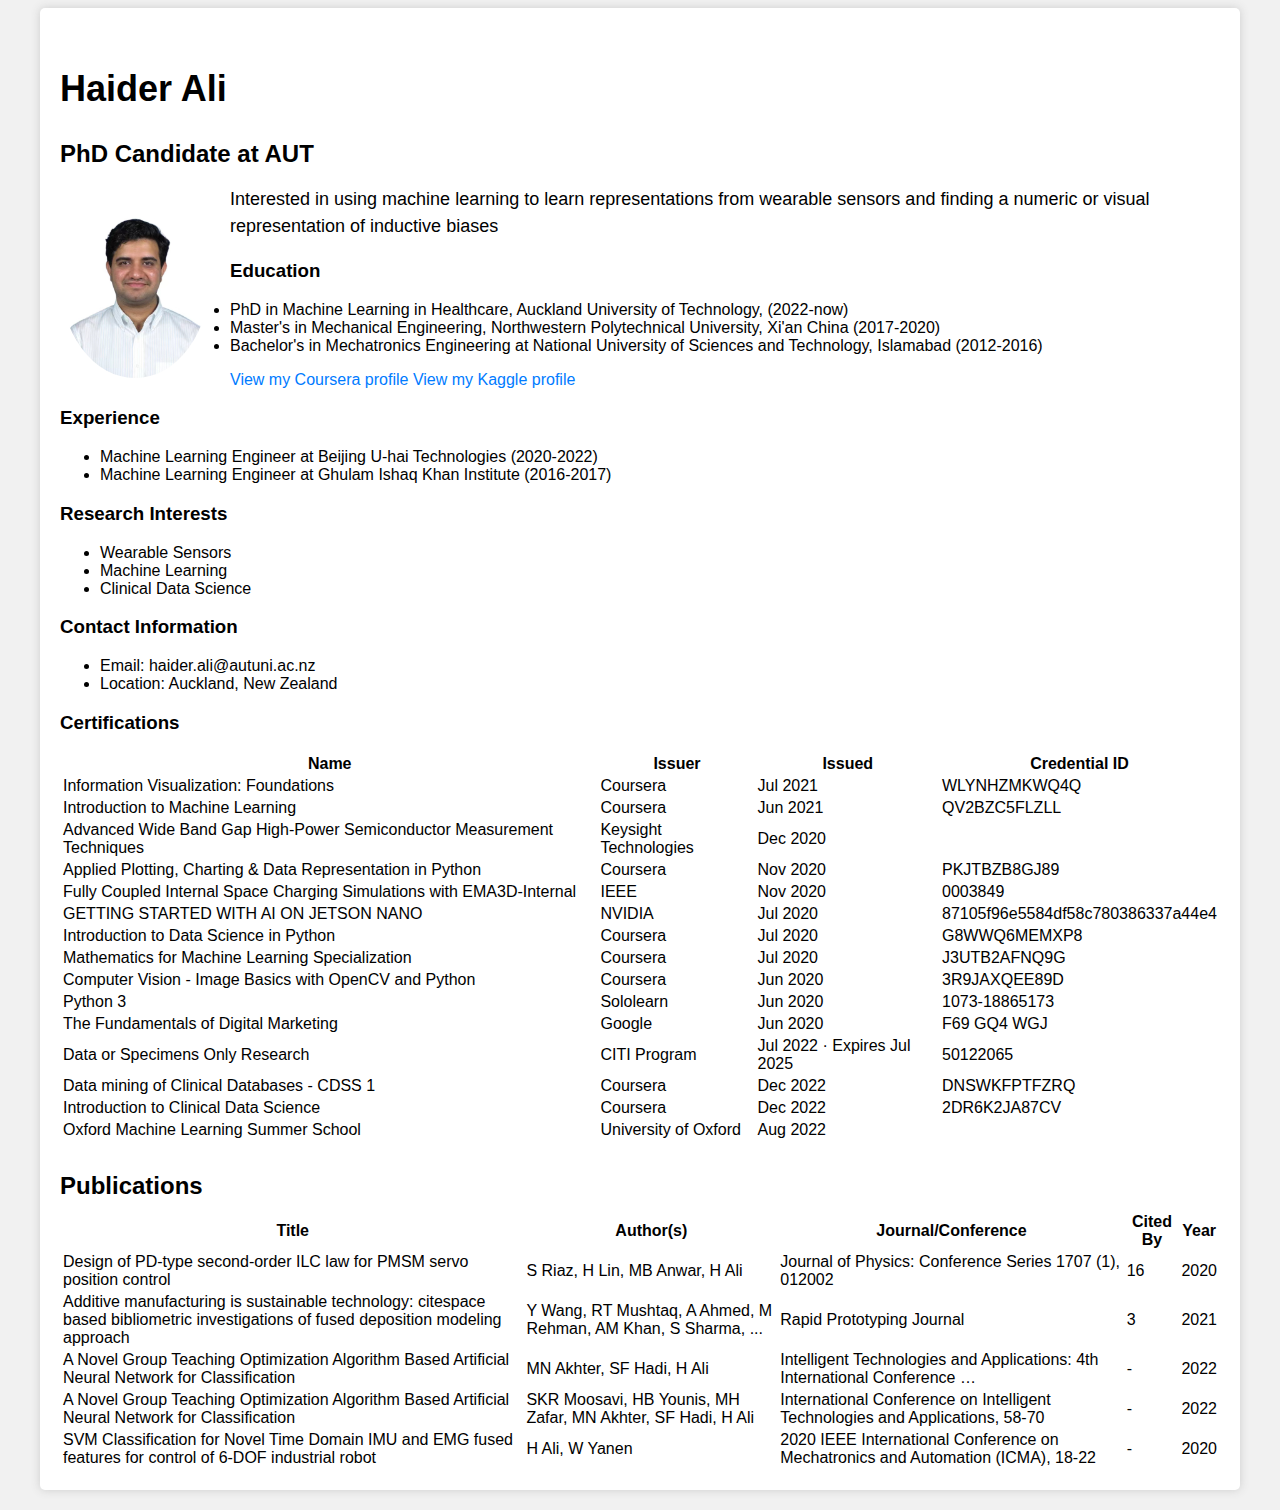
<file: index.html>
<!DOCTYPE html>
<html>
<head>
    <link rel="stylesheet" type="text/css" href="styles.css">
    <title>My Profile</title>
</head>
<body>
<div class="container">
    <div class="card">
        <h1>Haider Ali</h1>
        <h2>PhD Candidate at AUT</h2>
        <img src="profile_picture.jpg" alt="Profile Picture">
        <p>Interested in using machine learning to learn representations from wearable sensors and finding a numeric or visual representation of inductive biases</p>
        <h3>Education</h3>
        <ul>
            <li>PhD in Machine Learning in Healthcare, Auckland University of Technology, (2022-now)</li>
            <li>Master's in Mechanical Engineering,  Northwestern Polytechnical University, Xi'an China (2017-2020)</li>
            <li>Bachelor's in Mechatronics Engineering at National University of Sciences and Technology, Islamabad (2012-2016)</li>
        </ul>
        <a href="https://www.coursera.org/user/bde276300613b6e20849f97191737c1d" target="_blank">View my Coursera profile</a>
        <a href="https://www.kaggle.com/haider12" target="_blank">View my Kaggle profile</a>
        <h3>Experience </h3>
        <ul>
            <li>Machine Learning Engineer at Beijing U-hai Technologies (2020-2022)</li>
            <li>Machine Learning Engineer at Ghulam Ishaq Khan Institute (2016-2017)</li>

        </ul>


        <h3>Research Interests</h3>
        <ul>
            <li>Wearable Sensors</li>
            <li>Machine Learning</li>
            <li>Clinical Data Science</li>
        </ul>
        <h3>Contact Information</h3>
        <ul>
            <li>Email: haider.ali@autuni.ac.nz</li>
            <li>Location: Auckland, New Zealand</li>
        </ul>
        <h3>Certifications</h3>
        <table>
            <tr>
                <th>Name</th>
                <th>Issuer</th>
                <th>Issued</th>
                <th>Credential ID</th>
            </tr>
            <tr>
                <td>Information Visualization: Foundations</td>
                <td>Coursera</td>
                <td>Jul 2021</td>
                <td>WLYNHZMKWQ4Q</td>
            </tr>
            <tr>
                <td>Introduction to Machine Learning</td>
                <td>Coursera</td>
                <td>Jun 2021</td>
                <td>QV2BZC5FLZLL</td>
            </tr>
            <tr>
                <td>Advanced Wide Band Gap High-Power Semiconductor Measurement Techniques</td>
                <td>Keysight Technologies</td>
                <td>Dec 2020</td>
            </tr>
            <tr>
                <td>Applied Plotting, Charting & Data Representation in Python</td>
                <td>Coursera</td>
                <td>Nov 2020</td>
                <td>PKJTBZB8GJ89</td>
            </tr>
            <tr>
                <td>Fully Coupled Internal Space Charging Simulations with EMA3D-Internal</td>
                <td>IEEE</td>
                <td>Nov 2020</td>
                <td>0003849</td>
            </tr>
            <tr>
                <td>GETTING STARTED WITH AI ON JETSON NANO</td>
                <td>NVIDIA</td>
                <td>Jul 2020</td>
                <td>87105f96e5584df58c780386337a44e4</td>
            </tr>
            <tr>
                <td>Introduction to Data Science in Python</td>
                <td>Coursera</td>
                <td>Jul 2020</td>
                <td>G8WWQ6MEMXP8</td>
            </tr>
            <tr>
                <td>Mathematics for Machine Learning Specialization</td>
                <td>Coursera</td>
                <td>Jul 2020</td>
                <td>J3UTB2AFNQ9G</td>
            </tr>
            <tr>
                <td>Computer Vision - Image Basics with OpenCV and Python</td>
                <td>Coursera</td>
                <td>Jun 2020</td>
                <td>3R9JAXQEE89D</td>
            </tr>
            <tr>
                <td>Python 3</td>
                <td>Sololearn</td>
                <td>Jun 2020</td>
                <td>1073-18865173</td>
            </tr>
            <tr>
                <td>The Fundamentals of Digital Marketing</td>
                <td>Google</td>
                <td>Jun 2020</td>
                <td>F69 GQ4 WGJ</td>
            </tr>
            <tr>
                <td>Data or Specimens Only Research</td>
                <td>CITI Program</td>
                <td>Jul 2022 · Expires Jul 2025</td>
                <td>50122065</td>
            </tr>
            <tr>
                <td>Data mining of Clinical Databases - CDSS 1</td>
                <td>Coursera</td>
                <td>Dec 2022</td>
                <td>DNSWKFPTFZRQ</td>
            </tr>
            <tr>
                <td>Introduction to Clinical Data Science</td>
                <td>Coursera</td>
                <td>Dec 2022</td>
                <td>2DR6K2JA87CV</td>
            </tr>
            <tr>
                <td>Oxford Machine Learning Summer School</td>
                <td>University of Oxford</td>
                <td>Aug 2022</td>
            </tr>


        </table>
        <h2>Publications</h2>
        <table>
            <tr>
                <th>Title</th>
                <th>Author(s)</th>
                <th>Journal/Conference</th>
                <th>Cited By</th>
                <th>Year</th>
            </tr>
            <tr>
                <td>Design of PD-type second-order ILC law for PMSM servo position control</td>
                <td>S Riaz, H Lin, MB Anwar, H Ali</td>
                <td>Journal of Physics: Conference Series 1707 (1), 012002</td>
                <td>16</td>
                <td>2020</td>
            </tr>
            <tr>
                <td>Additive manufacturing is sustainable technology: citespace based bibliometric investigations of fused deposition modeling approach</td>
                <td>Y Wang, RT Mushtaq, A Ahmed, M Rehman, AM Khan, S Sharma, ...</td>
                <td>Rapid Prototyping Journal</td>
                <td>3</td>
                <td>2021</td>
            </tr>
            <tr>
                <td>A Novel Group Teaching Optimization Algorithm Based Artificial Neural Network for Classification</td>
                <td>MN Akhter, SF Hadi, H Ali</td>
                <td>Intelligent Technologies and Applications: 4th International Conference …</td>
                <td>-</td>
                <td>2022</td>
            </tr>
            <tr>
                <td>A Novel Group Teaching Optimization Algorithm Based Artificial Neural Network for Classification</td>
                <td>SKR Moosavi, HB Younis, MH Zafar, MN Akhter, SF Hadi, H Ali</td>
                <td>International Conference on Intelligent Technologies and Applications, 58-70</td>
                <td>-</td>
                <td>2022</td>
            </tr>
            <tr>
                <td>SVM Classification for Novel Time Domain IMU and EMG fused features for control of 6-DOF industrial robot</td>
                <td>H Ali, W Yanen</td>
                <td>2020 IEEE International Conference on Mechatronics and Automation (ICMA), 18-22</td>
                <td>-</td>
                <td>2020</td>
            </tr>
        </table>








    </div>
</div>
<script src="responses.js"></script>
</body>
</html>
</file>
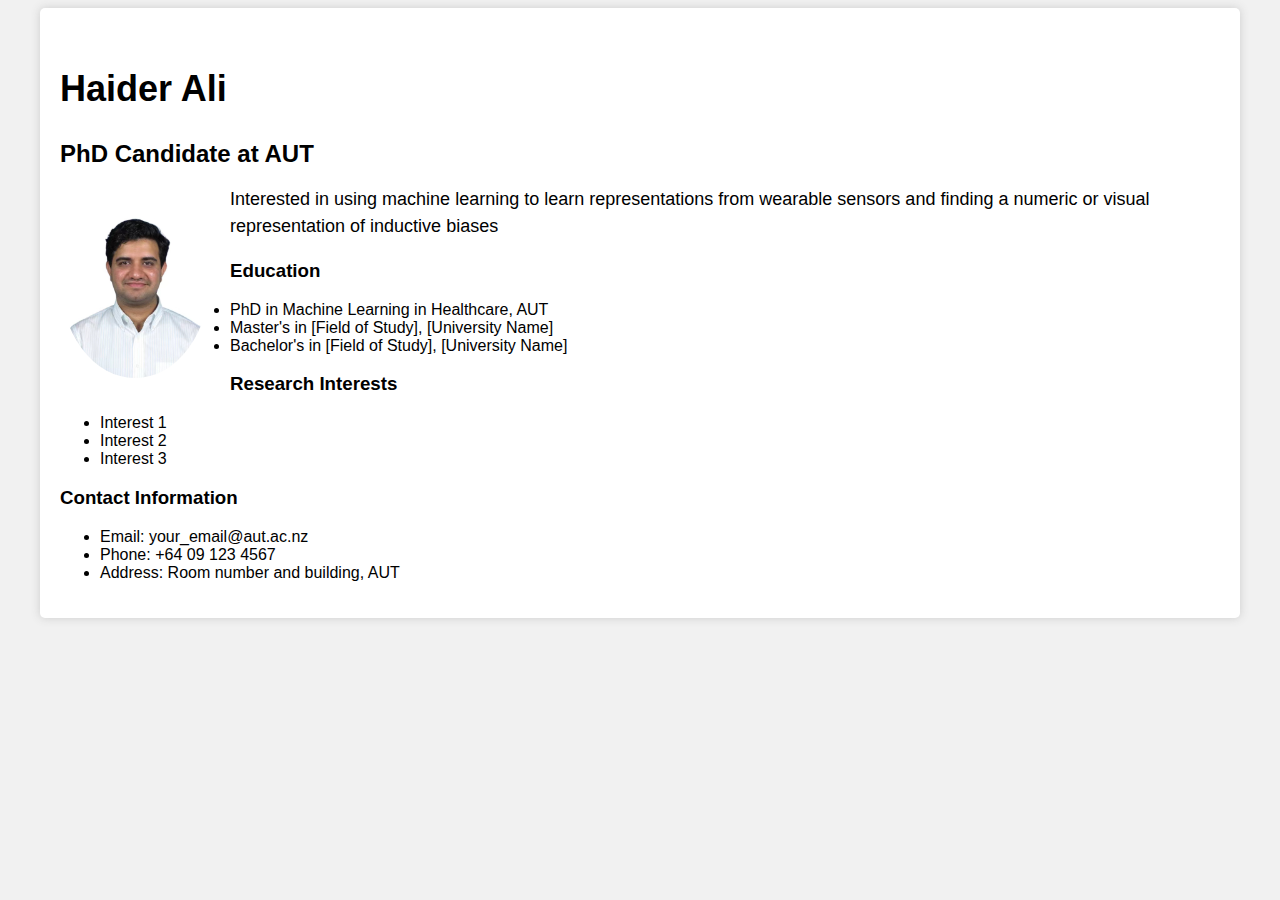
<file: profile.html>
<!DOCTYPE html>
<html>
<head>
    <link rel="stylesheet" type="text/css" href="styles.css">
    <title>My Profile</title>
</head>
<body>
<div class="container">
    <div class="card">
        <h1>Haider Ali</h1>
        <h2>PhD Candidate at AUT</h2>
        <img src="profile_picture.jpg" alt="Profile Picture">
        <p>Interested in using machine learning to learn representations from wearable sensors and finding a numeric or visual representation of inductive biases</p>
        <h3>Education</h3>
        <ul>
            <li>PhD in Machine Learning in Healthcare, AUT</li>
            <li>Master's in [Field of Study], [University Name]</li>
            <li>Bachelor's in [Field of Study], [University Name]</li>
        </ul>
        <h3>Research Interests</h3>
        <ul>
            <li>Interest 1</li>
            <li>Interest 2</li>
            <li>Interest 3</li>
        </ul>
        <h3>Contact Information</h3>
        <ul>
            <li>Email: your_email@aut.ac.nz</li>
            <li>Phone: +64 09 123 4567</li>
            <li>Address: Room number and building, AUT</li>
        </ul>
    </div>
</div>
</body>
</html>
</file>
<file: styles.css>
body {
    background-color: #f1f1f1;
    font-family: Arial, sans-serif;
}

h1, h2, h3, h4, h5, h6 {
    font-weight: bold;
}

h1 {
    font-size: 36px;
    margin-top: 40px;
    margin-bottom: 20px;
}

h2 {
    font-size: 24px;
    margin-top: 30px;
    margin-bottom: 10px;
}

p {
    font-size: 18px;
    line-height: 1.5;
    margin-bottom: 20px;
}

a {
    color: #007bff;
    text-decoration: none;
}

a:hover {
    color: #0056b3;
    text-decoration: underline;
}
/* Animated text */
.animated-text {
    animation: fadeIn 1s ease-in-out; /* add an animation */
    animation-fill-mode: both; /* keep the animation visible after it's finished */
    visibility: hidden; /* hide the text by default */
}
.logo {
    float: right;
    margin-right: 10px;
}


/* Keyframes for the animation */
@keyframes fadeIn {
    from { opacity: 0; }
    to { opacity: 1; }
}


/* Profile picture */
img {
    max-width: 150px;
    height: auto;
    float: left;
    margin-right: 20px;
    border-radius: 50%;
    transition: transform 0.3s ease-in-out; /* add a transition effect */
}

img:hover {
    transform: rotate(360deg); /* rotate the image when hovered */
}


.container {
    max-width: 1200px;
    margin: 0 auto;
    padding: 0 20px;
}

.card {
    background-color: white;
    padding: 20px;
    border-radius: 5px;
    box-shadow: 0px 0px 10px #ccc;
    margin-bottom: 20px;
}
</file>
